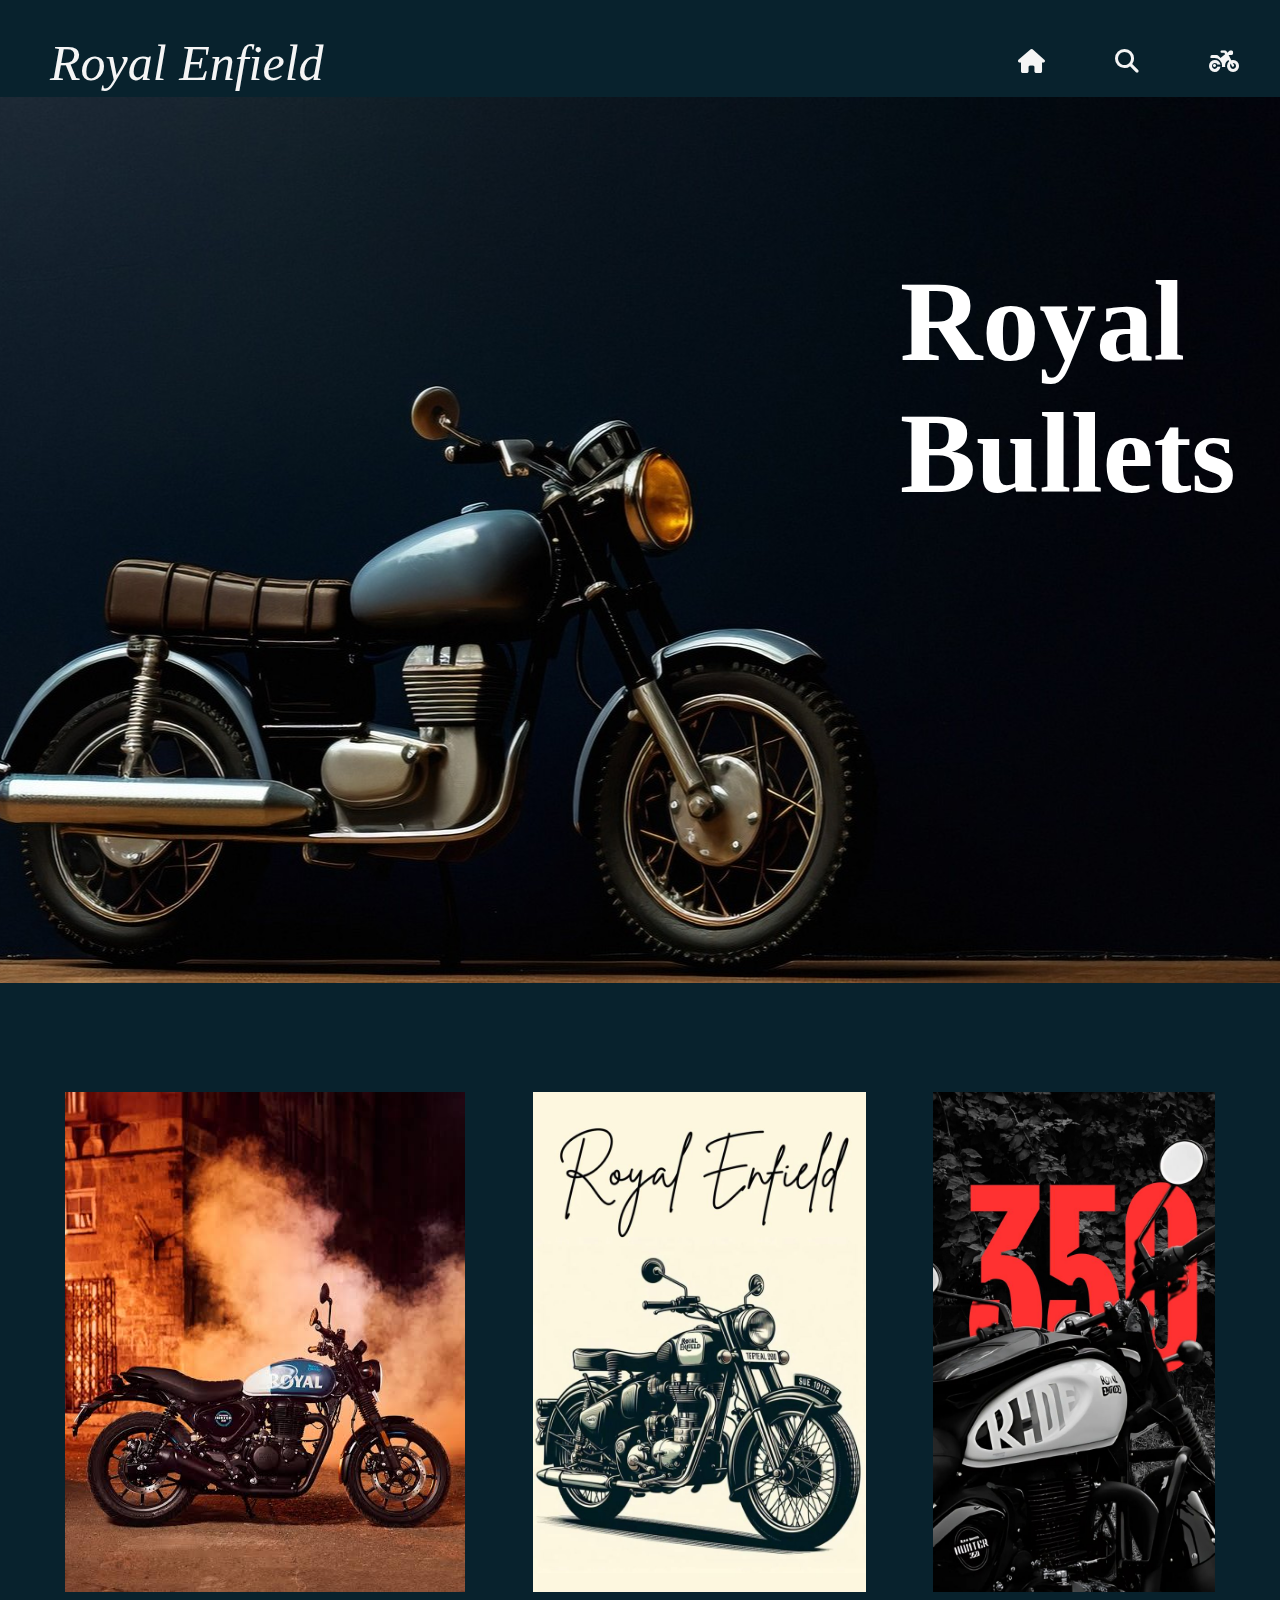
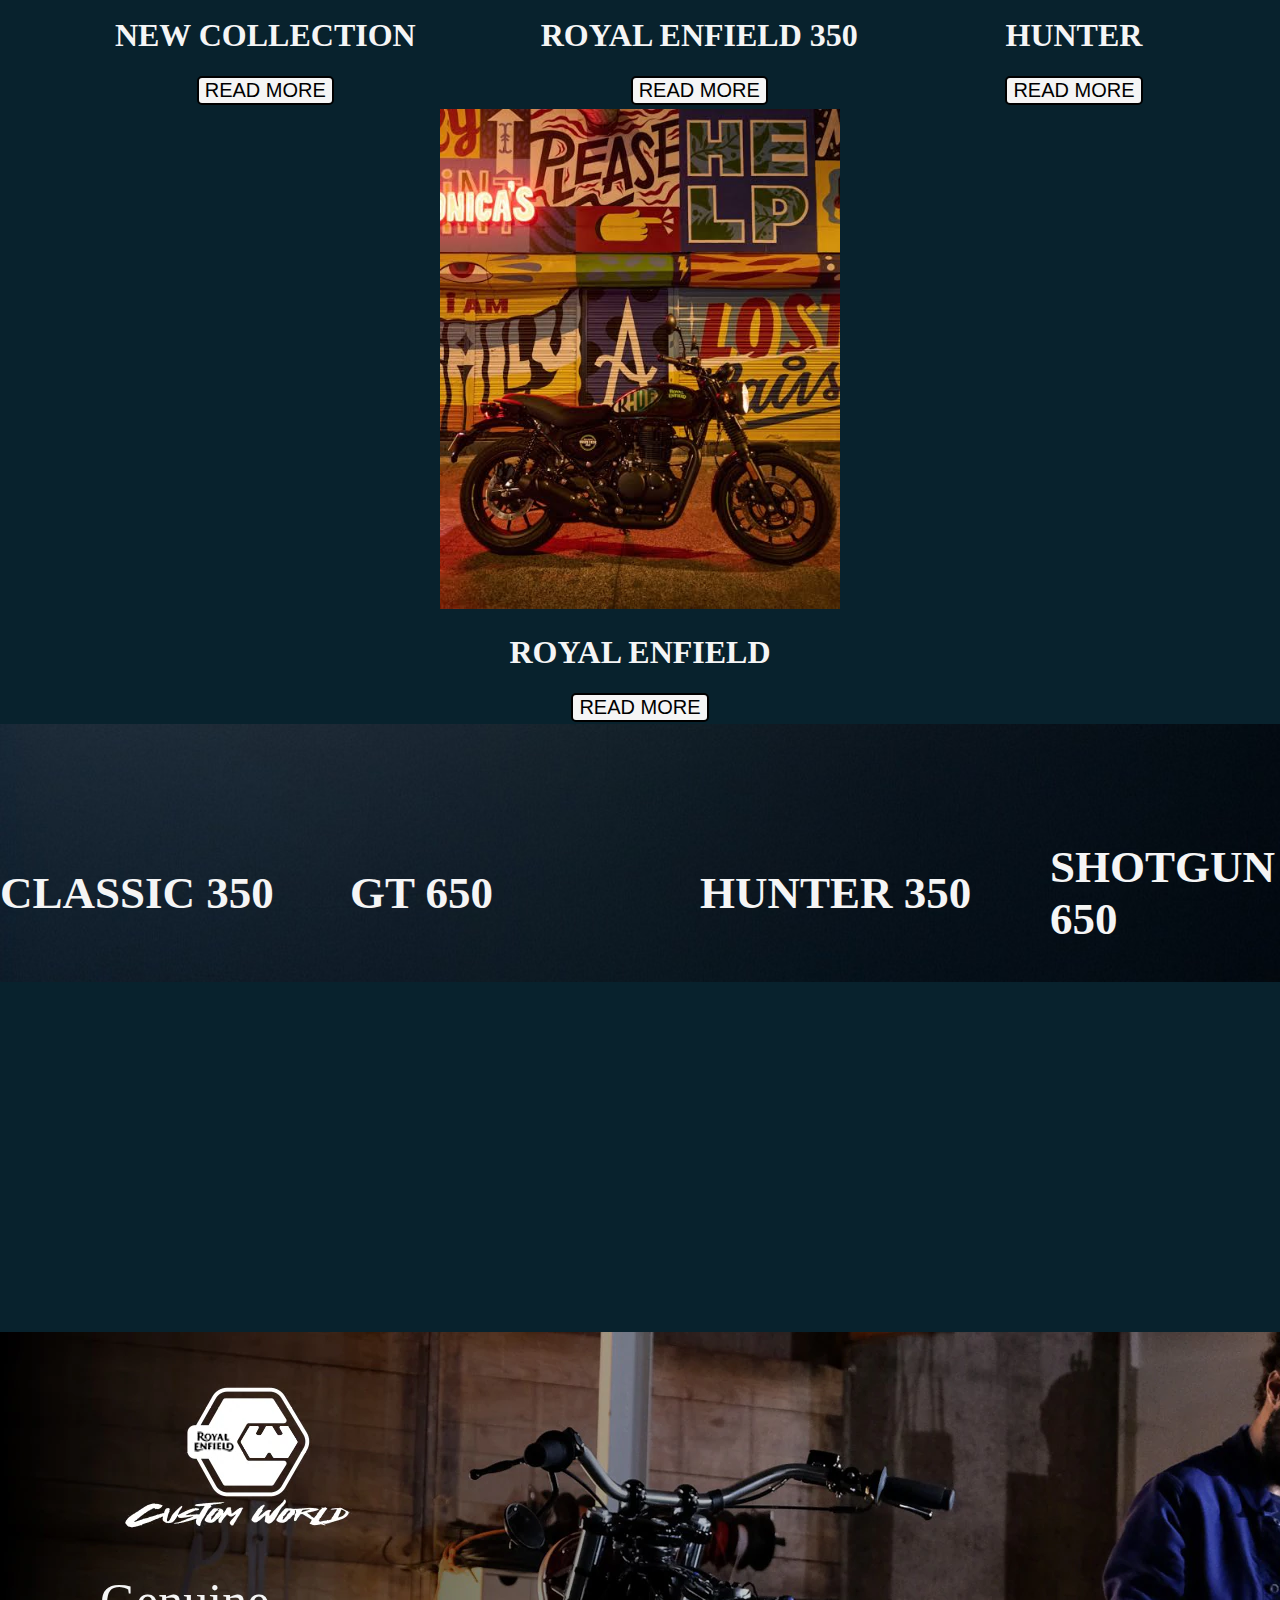
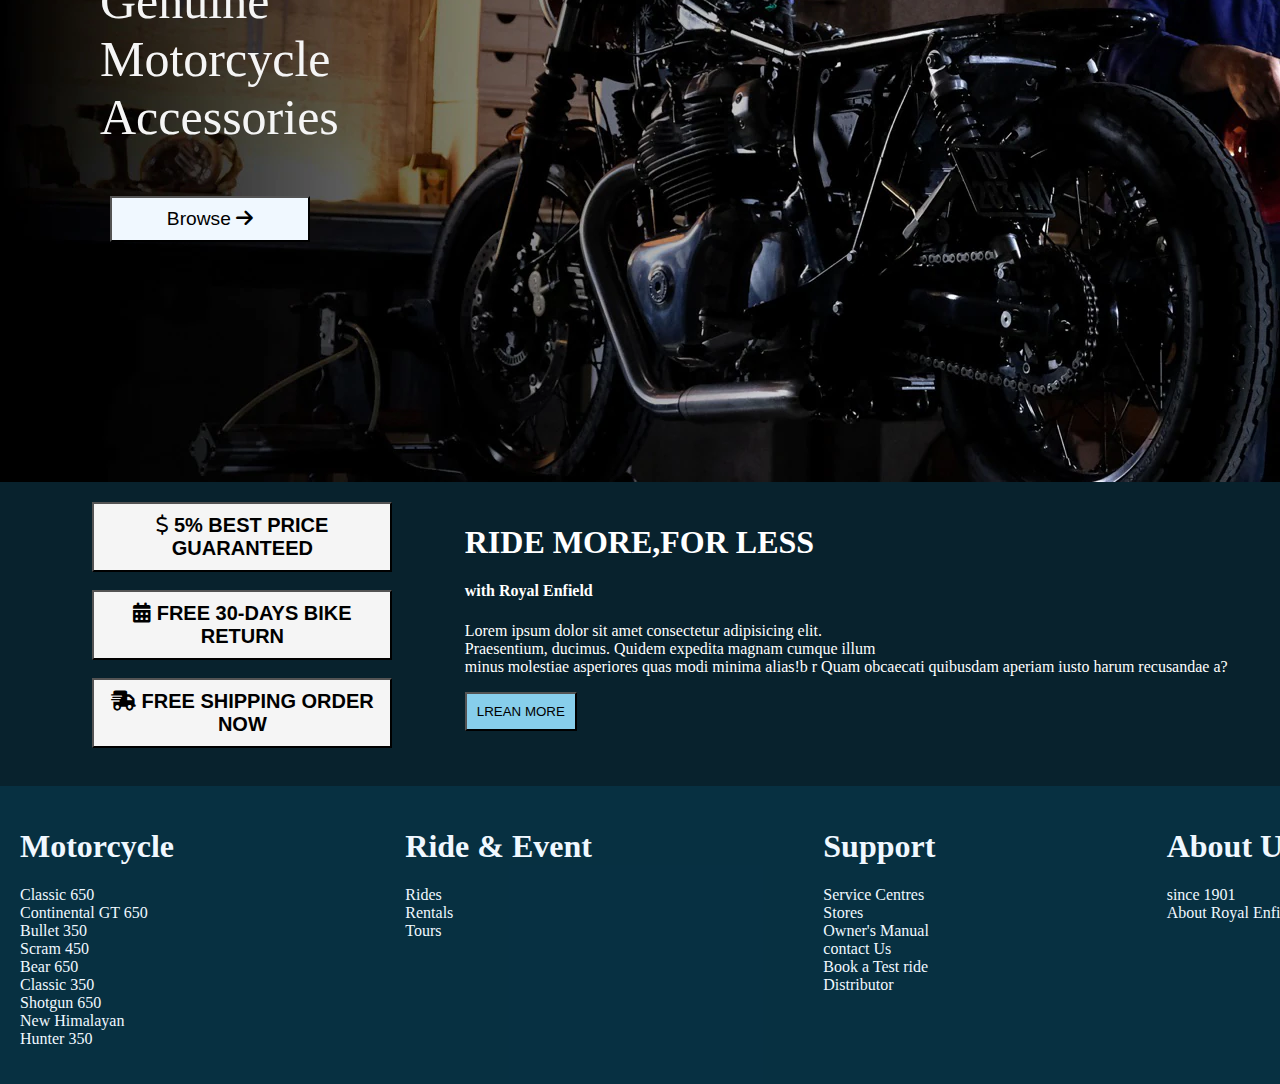
<file: index.html>
<!DOCTYPE html>
<html lang="en">
<head>
    <meta charset="UTF-8">
    <meta name="viewport" content="width=device-width, initial-scale=1.0">
    <title>ROYAL ENFIELD</title>
    <link rel="icon" href="./rrlogo.jpeg">
    <link rel="stylesheet" href="index.css">
    <link rel="stylesheet" href="https://cdnjs.cloudflare.com/ajax/libs/font-awesome/6.7.2/css/all.min.css" integrity="sha512-Evv84Mr4kqVGRNSgIGL/F/aIDqQb7xQ2vcrdIwxfjThSH8CSR7PBEakCr51Ck+w+/U6swU2Im1vVX0SVk9ABhg==" crossorigin="anonymous" referrerpolicy="no-referrer" />
    <link rel="preconnect" href="https://fonts.googleapis.com">
<link rel="preconnect" href="https://fonts.gstatic.com" crossorigin>
<link href="https://fonts.googleapis.com/css2?family=Boldonse&family=Bytesized&family=Tektur:wght@400..900&display=swap" rel="stylesheet">
</head>
<body>
    <input type="checkbox" id="click">
  <section class="parent">

    
    <nav class="navbar">
        <h1>Royal Enfield </h1>
        <ul>
            <li><i class="fa-solid fa-house"></i></li>
            <li><i class="fa-solid fa-magnifying-glass"></i></li>
            <li><i class="fa-solid fa-motorcycle"></i></li>
           <li><i class="fa-solid fa-user"></i></li>
            
        </ul>
        <label for="click">  <i class="fa-solid fa-bars"></i></label>
    </nav>
   
    <div class="div1">
        <h1>Royal   Bullets </h1>
    </div>
</section>  
    <section class="sec1">
        <div >
            <img src="bike12345.jpg" alt="" height="500px">
             <h1>NEW COLLECTION</h1>
             <button>READ MORE</button>
        </div>
    <div><img src="CLASSIC 350.jpeg" alt="" height="500px">
    <h1>ROYAL ENFIELD 350</h1>
    <button>READ MORE</button>
    </div>

    <div><img src="Royal Enfield hunter 350 poster.jpeg" alt="" height="500px">
    <h1> HUNTER </h1>
    <button>READ MORE</button>
</div>
<div>
    <img src="bike123.jpg" alt="" height="500px">
    <h1>ROYAL ENFIELD</h1>
    <button>READ MORE </button>
</div>

    </section>

    <section class="sec3">
        
        <div class="font"><h2>   CLASSIC  350   </h2></div>
        <div class="font"><h2>   GT    650  </h2></div>
        <div class="font"> <h2>HUNTER  350 </h2></div>
        <div class="font"> <h2>  SHOTGUN 650  </h2></div>
        <div class="font"> <h2>  HIMALAYAN  350 </h2></div>
        <div class="font"> <h2>  CONTINANTAL 650  </h2></div>
        <div class="font"> <h2>  BEAR   650 </h2></div>
        
    </section>

<section class="sec7">
    

</section>

    <section class="sec6">
        <!-- <h1>GT 650 </h1> -->
        <p>Genuine <br>
        Motorcycle <br>
        Accessories</p>
         <button>Browse <i class="fa-solid fa-arrow-right"></i></button>

    </section>

  <section class="sec4">
    <div class="div41" >
        <button> <i class="fa-regular fa-dollar-sign"></i> 5% BEST PRICE GUARANTEED</button>
        <button> <i class="fa-solid fa-calendar-days"></i> FREE 30-DAYS BIKE RETURN </button>
        <button> <i class="fa-solid fa-truck-fast"></i> FREE SHIPPING  ORDER NOW</button>
    </div>
    <div class="div42"> 
 <h1>RIDE MORE,FOR LESS</h1>
 <h4>with Royal Enfield</h4>
 <p>Lorem ipsum dolor sit amet consectetur adipisicing elit.<br>  Praesentium, ducimus. Quidem expedita magnam cumque illum  <br> minus molestiae asperiores quas modi minima alias!b </b>r Quam obcaecati quibusdam aperiam iusto harum recusandae a?</p>
   <button> LREAN    MORE</button>
</div>
  </section>

  <section class="sec5">
    <div>
        <h1>Motorcycle</h1>
         <p>  Classic 650 <br> Continental GT 650 <br> Bullet 350<br> Scram 450 <br> Bear 650 <br> Classic 350 <br>Shotgun 650 <br>New Himalayan <br>Hunter 350 <br></p>
    </div>
    <div>
       <h1>Ride & Event </h1>
       <p> Rides <br> Rentals <br> Tours </p>
    </div>
    <div>
        <h1>Support</h1>
        <p>Service Centres <br> Stores <br> Owner's Manual <br> contact Us <br> Book a Test ride <br> Distributor</p>
    </div>
    <div> 
        <h1> About Us</h1>
        <p> since 1901 <br> About Royal Enfield</p>
    </div>
  </section>



</body>
</html>
</file>
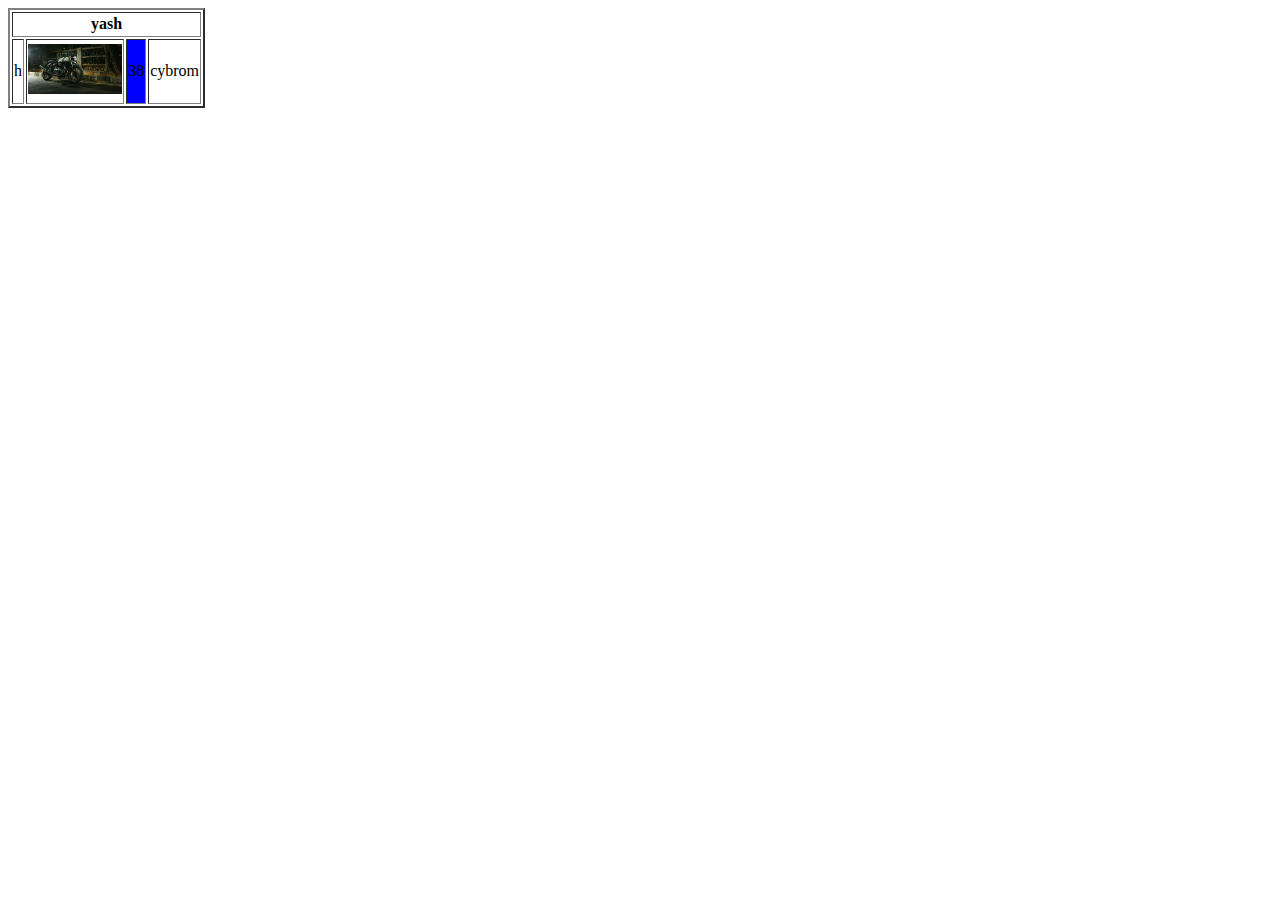
<file: table.html>
<!DOCTYPE html>
<html lang="en">
<head>
    <meta charset="UTF-8">
    <meta name="viewport" content="width=device-width, initial-scale=1.0">
    <title>Document</title>
</head>
<body>
    <table border="2px" height="100px">
     <tr >
         <th colspan="4" style="align-items: center;">yash</th></tr>
          <tr>
            <td>h</td>
            <td  ><img src="a2.jpg" alt="" height="50px"></td>
            <td style="background-color: blue;">38</td>
            <td>cybrom</td>
          </tr>
        </table>
</body>
</html>
</file>
<file: index.css>
body{
    margin: 0;
    background-color: rgb(8, 34, 45);
    overflow-x: hidden;
}

.navbar{
    /* height: 100px; */

    display: flex;
    justify-content: space-between;
    align-items: center;
    color: whitesmoke;
    padding-left: 50px;
    padding-right: 50px;
    font-size: x-large;
    position: fixed;
    width: 100%;
    top: 0px;
    z-index: 1;

}
.navbar h1:hover{
    color: yellow;
    cursor: pointer;
    /* animation: name duration timing-function delay iteration-count direction fill-mode; */
    
}

.navbar h1{
    color:whitesmoke;
    font-size: 50px;
    animation: royal 3s  ease infinite ;
  
    
   /* font-family: "Tektur", sans-serif;
    font-optical-sizing: auto;
    font-weight: weight;
    font-style: normal;
    font-size: 50px;*/


    
      
        font-family: "DM Serif Text", serif;
        font-weight: 400;
        font-style: italic;

}
 /*@keyframes royal {
    0%{
        color: yellow;
    }
    25%{
        color: rgb(94, 165, 194);
    }
    50%{
        color: rgb(231, 48, 48);
    }
    75%{
        color:rgb(237, 177, 24);
    }
 }  
*/


.navbar ul {
    list-style: none;
    gap: 70px;
    display: flex;
    
}

.parent{
    background-image: url(main.jpg);
    height: 120vh;
    background-repeat: no-repeat;
    background-position: center;
    margin-bottom: 10px;
    width: 100%;
}
.div1{
    
    color: whitesmoke;
    padding-top:    180px;
    padding-left: 900px;
    font-family: Georgia, 'Times New Roman', Times, serif;
    font-size: 57px;
}

@media screen and (max-width: 900px) {
   .div1{
    color: whitesmoke;
    /* padding-top: 180px; */
    padding-left: 404px;
    font-family: Georgia, 'Times New Roman', Times, serif;
    font-size: 31px;
}
   } 

.div1 h1:hover{
    color: yellow;
    cursor: pointer;
}
.sec1{
    /* height: 300vh; */
    background-color: whitesmoke;
    display: flex;
    justify-content: space-evenly;
 margin: 0px;
padding: 0px; 
box-sizing: border-box;
align-items: center;
flex-wrap: wrap;
width: 100%;

}
 .div1 h1{
    
    padding-bottom: 500px;  
      color: white;
    align-content: center;
 }
 .sec1{
    background-color: rgb(8, 34, 45);
    width: 100%;

 }
 .sec1 h1:hover{
    transform: scale(1.5);
    color: rgb(231, 58, 58);
 }
 .sec1 img:hover{
    transform: scale(1.1);
    cursor: pointer;
 }
 .sec1 div{
    border: 1px solid rgb(8, 34, 45);
    padding: 1PX;
    text-align: center;
    background-color:rgb(8, 34, 45);
    color: whitesmoke;
    overflow: hidden;  
 }

 
 .sec1 button{
    color: black;
    background-color: whitesmoke;
    border: 2px solid  black;
    border-radius: 5px;
    font-size: 20px;
    font-weight: 300;
 }
 .sec1 button:hover{
    cursor: pointer;
    width: 200px;
    background-color:peachpuff;
    color:black;
 }

 .navbar label{
    display: none;
}
#click:checked~.navbar ul{
    display: block;
}

@media screen and (max-width:650px) {
   
    .navbar label{
        display: block;
    }
    .navbar ul{
        display: none;
        position: absolute;
        /* top: 55px; */
        width: 100%;
    }
    .navbar ul li{
        padding: 10px;
    }


    
 }
 #click{
    display: none;
 }
 .sec3{
    display: grid;
    grid-template-columns: repeat(10,300px);
    overflow: scroll;
    scrollbar-width: none;
    width: 100%;

   /* justify-content: space-evenly;*/
padding-top: 80px;
gap: 50px;
align-items: center;
background-image: url(blue.jpg);
color: whitesmoke;
 }

 
/*.div31{
    font-size: 50pX;
    gap: 0px;
    position: absolute;
    left: 1%;
    top: 1540px;
    z-index: 10;
    
    
}
.div32{
    font-size: 50px;
    position: absolute;
    left: 95%;
    top: 1540px;
    z-index: 10;

}*/
.font{
    font-size:30px ;
    font-family: "Cormorant", serif;
    font-optical-sizing: auto;
    font-weight: weight
    
}
.sec4{
    display: flex;
    justify-content: space-evenly;
    background-color: rgb(8, 34, 45);
    padding: 20px;
    color: white;
    width: 100%;
    
}
.div41 button{
    color: black;
    background-color: whitesmoke;
    padding: 10px;
    font-size: 20px;
    font-weight: bold;
   

}
.div41 button:hover{
    cursor: pointer;
    background-color: skyblue;

}
.div41{ 
    width: 300px;
    line-height:80px ;
    
    
}
.div42 button{
background-color: skyblue;
padding: 10px;
}
.sec5{
    display: flex;
    justify-content: space-between;
    background-color:  rgba(7, 56, 77, 0.647);
    padding: 20px;
    color: aliceblue;
    width: 100%;
}

.sec6{
    background-image: url(get-i.webp);
    height: 750px;
align-items: center;   
align-content: center; 
width: 100%;

}
.sec6 h1{
      color: aliceblue;
      font-size: 100px;
      padding: 120px;
      /* padding-left: 50px;
      padding-top:50px ;
      padding-bottom: 200px;
} */}
.sec6 p{
    color:whitesmoke;
    font-size: 50px;
    align-items: center;
    margin-top: 0px;
    margin-left: 100px;
    
}
.sec6 button{
    color: black;
    background-color: aliceblue;
    align-items:center ;
    padding: 10px;
    margin-left: 110px;
    width: 200px;
    font-size: larger;
     
}
.sec6 button:hover{
     cursor: pointer;
     background-color: antiquewhite;
}

.sec7{
    height: 350px;
    animation: back 40s  ease infinite ;
    background-repeat: no-repeat;
    background-position:  center;
    background-size: cover;
    width: 100%;
    
}

@keyframes back{
    0%{
        background-image: url(a1.jpg);
        transform: scale(1.1);
    }
    25%
{
    background-image: url(a2.jpg);
    transform: scale(1.2);
}
50%{
    background-image: url(a4.jpg);
    
}
75%{
    background-image: url(a5.jpg);
    transform: scale(1.2);
}
100%{
    background-image: url(a6.jpg);
    
}
}
</file>
